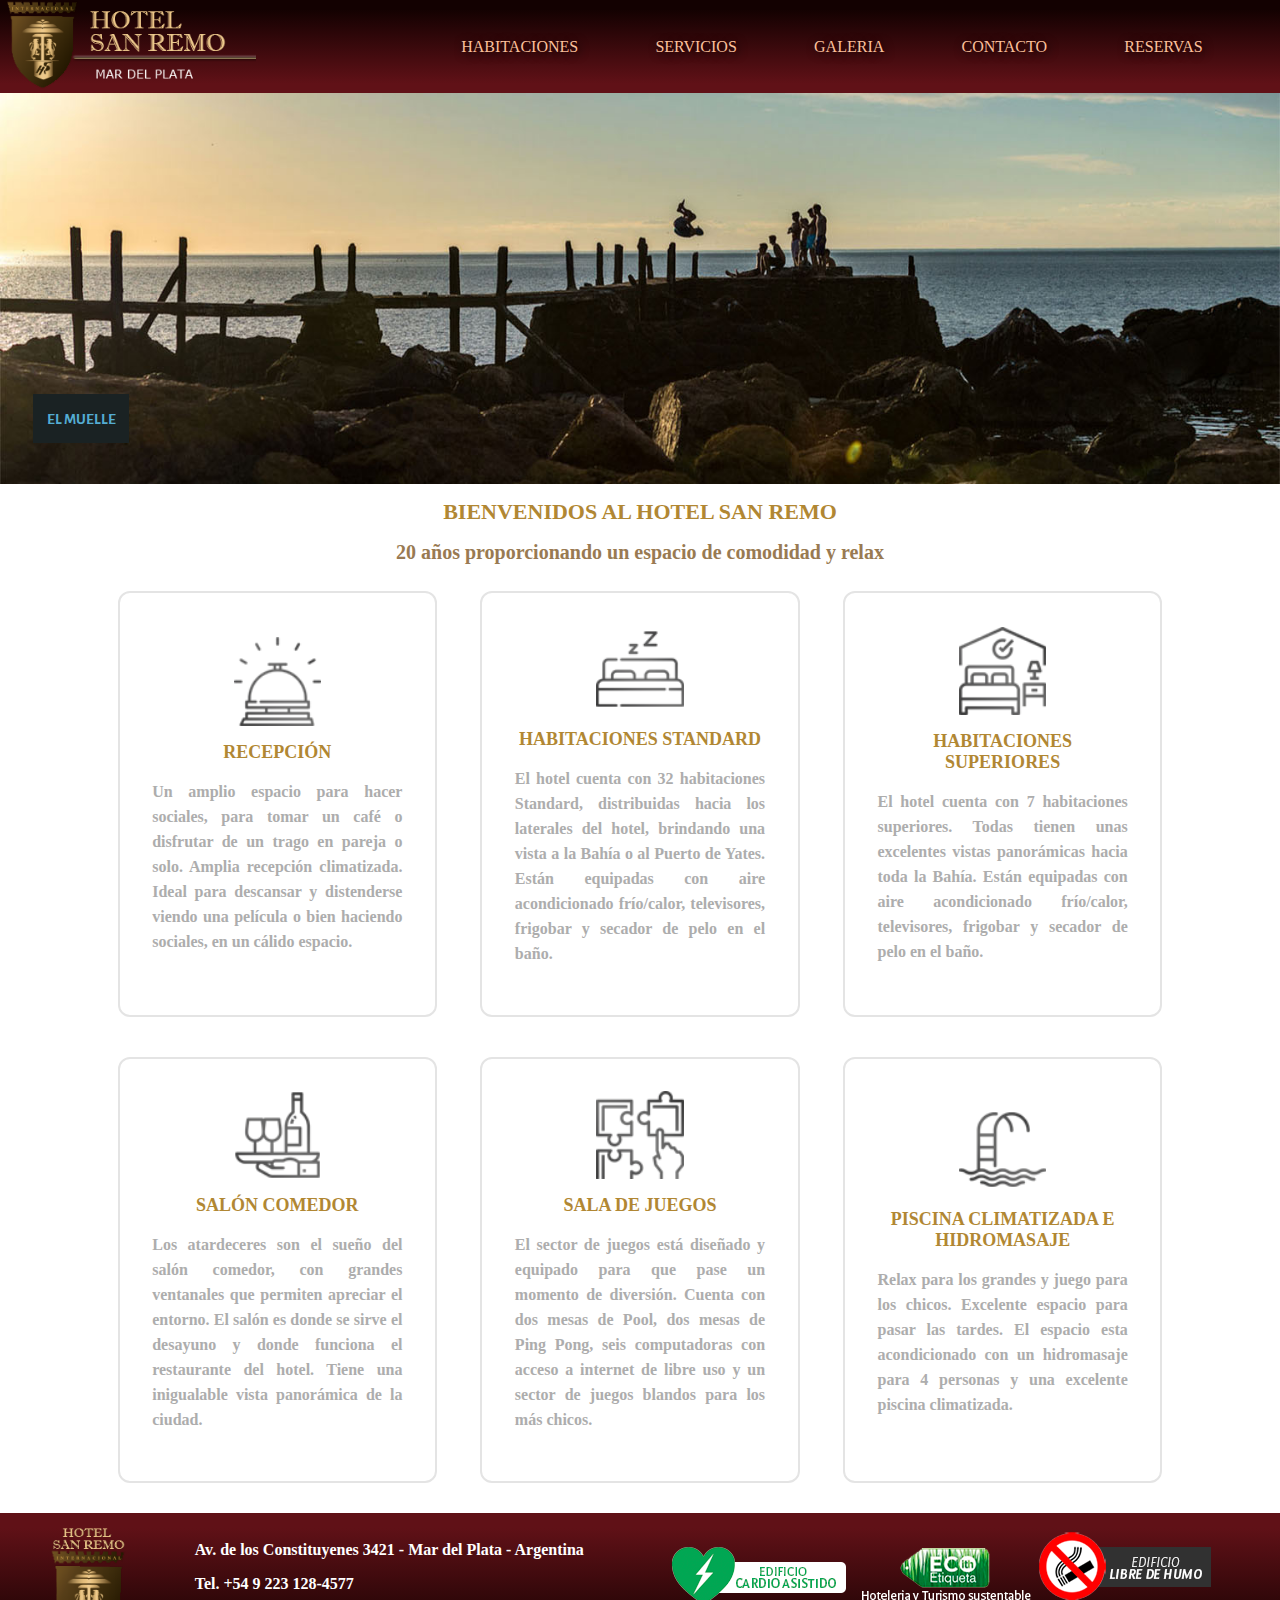
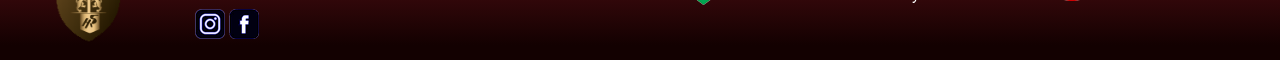
<file: index.html>
<!DOCTYPE html>
<html lang="es">
	<head>
		<title>HOTEL SAN REMO</title>
		<meta charset="utf-8">
		<link href="estilos.css" rel="stylesheet" type="text/css">
		<link rel="icon" href="img/logo_fav.png" type="image/x-icon">
		<meta name="viewport" content="width=device-width, initial-scale=1.0">
		<!-- Start WOWSlider.com HEAD section --> <!-- add to the <head> of your page -->
		<link rel="stylesheet" type="text/css" href="engine0/style.css" />
		<script type="text/javascript" src="engine0/jquery.js"></script>
		<!-- End WOWSlider.com HEAD section -->
	</head>
	
		
	<body>
	
		<div class="pa">
			<header>
				<div class="logo">
					<a href="#" title="Volver al inicio">
						<img src="img/logo.png" alt="recepcion">
					</a>
				 </div>
				 
				 <nav>
				 
					<a href="habitaciones.html" title="A Habitaciones">
						HABITACIONES
					</a>
					
					<a href="empresa.html" title="Servicios">
						SERVICIOS
					</a>
					
					<a href="galeria.html" title="A nuestra Galería">
						GALERIA
					</a>
					
					<a href="productos.html" title="Nuestros Contacto">
						CONTACTO
					</a>
					
					<a href="contacto.html" title="Reservas">
						RESERVAS
					</a>
					
				</nav>
				
			</header>
			
		<main>
			<div class="img">
				<!-- Start WOWSlider.com BODY section --> <!-- add to the <body> of your page -->
				<div id="wowslider-container0">
					<div class="ws_images"><ul>
						<li><img src="data0/images/1.jpg" alt="El muelle" title="El muelle" id="wows0_0"/></li>
						<li><img src="data0/images/2.jpg" alt="Mar del Plata" title="Mar del Plata" id="wows0_1"/></li>
						<li><a href="http://wowslider.net"><img src="data0/images/3.jpg" alt="bootstrap slider" title="La recepción" id="wows0_2"/></a></li>
						<li><img src="data0/images/4.jpg" alt="Vista a las islas locales" title="Vista a las islas locales" id="wows0_3"/></li>
					</ul></div>
					<div class="ws_script" style="position:absolute;left:-99%"><a href="http://wowslider.net">bootstrap carousel example</a> by WOWSlider.com v9.0</div>
					<div class="ws_shadow"></div>
					</div>	
					<script type="text/javascript" src="engine0/wowslider.js"></script>
					<script type="text/javascript" src="engine0/script.js"></script>
					<!-- End WOWSlider.com BODY section -->
			</div>
				
			<div class="texto">
				<h1> BIENVENIDOS AL HOTEL SAN REMO</h1>
					<h2> 20 años proporcionando un espacio de comodidad y relax </h2>
			</div>
			
			<div class="tarjetas">
			
				<div class="card">
					<div class="icono">
						<img src="img/iconos/recepcion.png" alt="recepcion">
					</div>
					
					<div class="txt">
						<h1>RECEPCIÓN</h1>
							<p>	Un amplio espacio para hacer sociales, para tomar un café o disfrutar de un trago en pareja o solo. Amplia recepción climatizada.
							Ideal para descansar y distenderse viendo una película o bien haciendo sociales, en un cálido espacio.
							</p>
					</div>		
				</div>
				
				
				<div class="card">
					<div class="icono">
					<img src="img/iconos/hab_std.png" alt="recepcion">
					</div>
					
					<div class="txt">
						<h1>HABITACIONES STANDARD</h1>
							<p>El hotel cuenta con 32 habitaciones Standard, distribuidas hacia los laterales del hotel, brindando una vista a la Bahía o al Puerto de Yates.
							Están equipadas con aire acondicionado frío/calor, televisores, frigobar y secador de pelo en el baño.
							</p>
					</div>		
				</div>
				
				
				<div class="card">
					<div class="icono">
					<img src="img/iconos/hab_sup.png" alt="recepcion">
					</div>
					
					<div class="txt">
						<h1>HABITACIONES SUPERIORES</h1>
							<p>El hotel cuenta con 7 habitaciones superiores. Todas tienen unas excelentes vistas panorámicas hacia toda la Bahía. 
							Están equipadas con aire acondicionado frío/calor, televisores, frigobar y secador de pelo en el baño.
							</p>
					</div>		
				</div>
				
				
				<div class="card">
					<div class="icono">
					<img src="img/iconos/salon.png" alt="recepcion">
					</div>
					
					<div class="txt">
						<h1>SALÓN COMEDOR</h1>
							<p>Los atardeceres son el sueño del salón comedor, con grandes ventanales que permiten apreciar el entorno.
							El salón es donde se sirve el desayuno y donde funciona el restaurante del hotel. 
							Tiene una inigualable vista panorámica de la ciudad.
							</p>
					</div>		
				</div>
				
				
				<div class="card">
					<div class="icono">
					<img src="img/iconos/juegos.png" alt="recepcion">
					</div>
					
					<div class="txt">
						<h1>SALA DE JUEGOS</h1>
							<p>El sector de juegos está diseñado y equipado para que pase un momento de diversión. Cuenta con dos mesas de Pool,
							dos mesas de Ping Pong, seis computadoras con acceso a internet de libre uso y un sector de juegos blandos para los más chicos.
							</p>
					</div>		
				</div>
				
				
				<div class="card">
					<div class="icono">
					<img src="img/iconos/piscina.png" alt="recepcion">
					</div>
					
					<div class="txt">
						<h1>PISCINA CLIMATIZADA E HIDROMASAJE</h1>
							<p>Relax para los grandes y juego para los chicos. Excelente espacio para pasar las tardes. 
							El espacio esta acondicionado con un hidromasaje para 4 personas y una excelente piscina climatizada.
							</p>
					</div>		
				</div>
				
				
				
			</div>
		</main>
			
			<footer>
				<div class="logo_f">
				<img src="img/logo_footer.png" alt="recepcion">
				</div>
				
				<div class="contacto">
					<p>Av. de los Constituyenes 3421 - Mar del Plata - Argentina</p>
					<p>Tel. +54 9 223 128-4577</p>
					<img src="img/iconos/instagram.png" alt="Instagram">
					<img src="img/iconos/facebook.png" alt="Facebook">
				</div>
				
				<div class="iconos_ex">
					<img src="img/iconos/cardio.png" alt="Edificio Cardioasistido">
					<img src="img/iconos/eco.png" alt="Eco">
					<img src="img/iconos/libre.png" alt="Smoke (del MK)">
				</div>
				
			</footer>
			
		</div>
	</body>
</html>
</file>
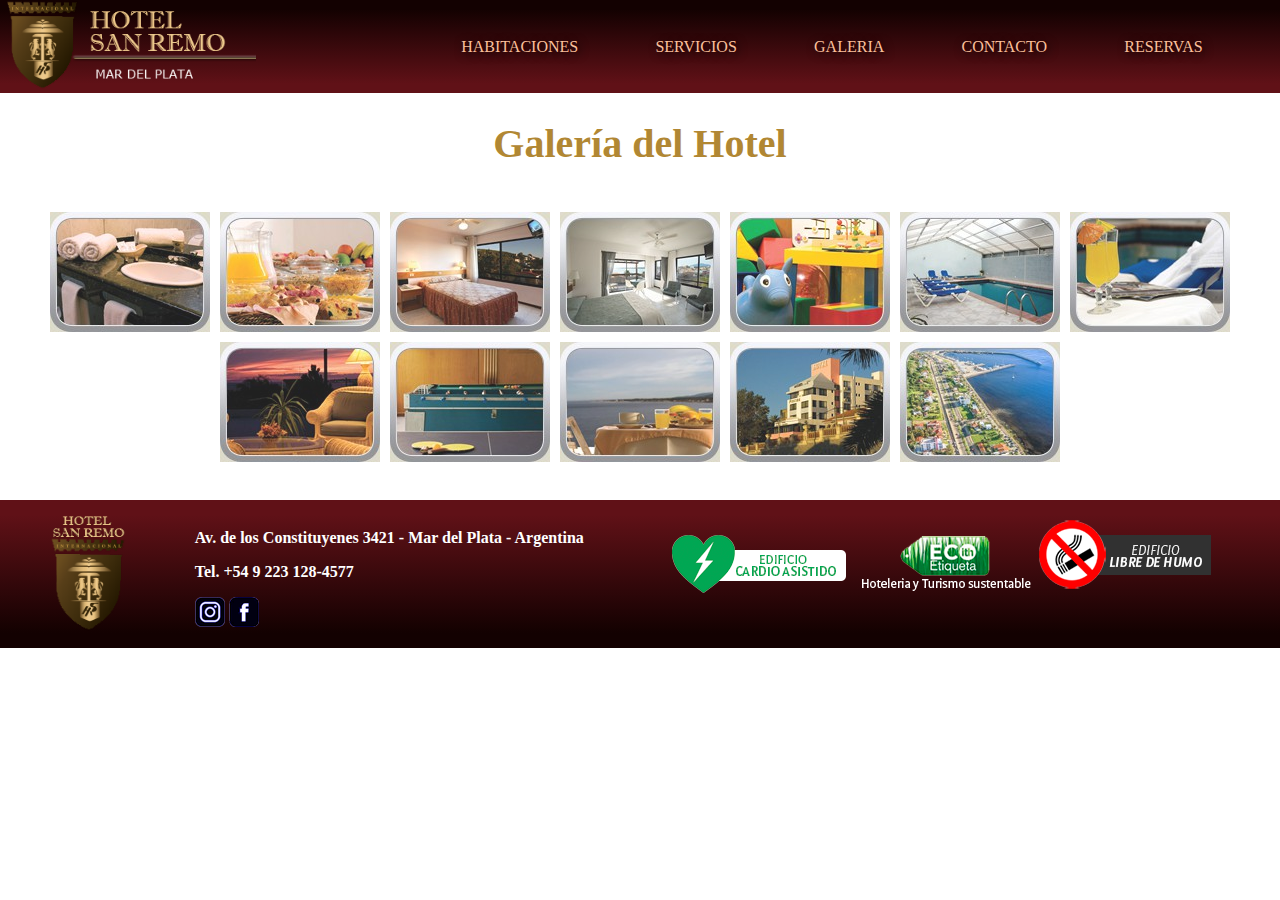
<file: galeria.html>
<!DOCTYPE html>
<html lang="es">
	<head>
		<title>HOTEL SAN REMO</title>
		<meta charset="utf-8">
		<link href="estilos.css" rel="stylesheet" type="text/css">
		<link rel="icon" href="img/logo_fav.png" type="image/x-icon">
		<meta name="viewport" content="width=device-width, initial-scale=1.0">
		
		<!-- Start VisualLightBox.com HEAD section -->
		<link rel="stylesheet" href="index2_files/vlb_files1/vlightbox1.css" type="text/css" />
		<link rel="stylesheet" href="index2_files/vlb_files1/visuallightbox.css" type="text/css" media="screen" />
		<script src="index2_files/vlb_engine/jquery.min.js" type="text/javascript"></script>
		<script src="index2_files/vlb_engine/visuallightbox.js" type="text/javascript"></script>
		<!-- End VisualLightBox.com HEAD section -->
		
		
		
	</head>
	
	<body>
		<div class="pa">
			<header>
				<div class="logo">
					<a href="index.html" title="Volver al inicio">
						<img src="img/logo.png" alt="recepcion">
					</a>
				 </div>
				 
				 <nav>
				 
					<a href="habitaciones.html" title="A Habitaciones">
						HABITACIONES
					</a>
					
					<a href="empresa.html" title="Servicios">
						SERVICIOS
					</a>
					
					<a href="galeria.html" title="A nuestra Galería">
						GALERIA
					</a>
					
					<a href="productos.html" title="Nuestros Contacto">
						CONTACTO
					</a>
					
					<a href="contacto.html" title="Reservas">
						RESERVAS
					</a>
					
				</nav>
				
			</header>
			
			
			<main>
				<div class="titulo">
					<h1>Galería del Hotel</h1>
				</div>
				
				
				<div class="galeria">
					<!-- Start VisualLightBox.com BODY section id=1 -->
						<div id="vlightbox1">
						<a class="vlightbox1" href="index2_files/vlb_images1/banio.jpg" title="banio"><img src="index2_files/vlb_thumbnails1/banio.jpg" alt="banio"/></a>
					<a class="vlightbox1" href="index2_files/vlb_images1/desayuno.jpg" title="desayuno"><img src="index2_files/vlb_thumbnails1/desayuno.jpg" alt="desayuno"/></a>
					<a class="vlightbox1" href="index2_files/vlb_images1/hab_estandar.jpg" title="hab_estandar"><img src="index2_files/vlb_thumbnails1/hab_estandar.jpg" alt="hab_estandar"/></a>
					<a class="vlightbox1" href="index2_files/vlb_images1/hab_superior.jpg" title="hab_superior"><img src="index2_files/vlb_thumbnails1/hab_superior.jpg" alt="hab_superior"/></a>
					<a class="vlightbox1" href="index2_files/vlb_images1/juegos.jpg" title="juegos"><img src="index2_files/vlb_thumbnails1/juegos.jpg" alt="juegos"/></a>
					<a class="vlightbox1" href="index2_files/vlb_images1/piscina.jpg" title="piscina"><img src="index2_files/vlb_thumbnails1/piscina.jpg" alt="piscina"/></a>
					<a class="vlightbox1" href="index2_files/vlb_images1/piscina2.jpg" title="piscina2"><img src="index2_files/vlb_thumbnails1/piscina2.jpg" alt="piscina2"/></a>
					<a class="vlightbox1" href="index2_files/vlb_images1/recepcion.jpg" title="recepcion"><img src="index2_files/vlb_thumbnails1/recepcion.jpg" alt="recepcion"/></a>
					<a class="vlightbox1" href="index2_files/vlb_images1/sala_juegos.jpg" title="sala_juegos"><img src="index2_files/vlb_thumbnails1/sala_juegos.jpg" alt="sala_juegos"/></a>
					<a class="vlightbox1" href="index2_files/vlb_images1/terraza.jpg" title="terraza"><img src="index2_files/vlb_thumbnails1/terraza.jpg" alt="terraza"/></a>
					<a class="vlightbox1" href="index2_files/vlb_images1/vista.jpg" title="vista"><img src="index2_files/vlb_thumbnails1/vista.jpg" alt="vista"/></a>
					<a class="vlightbox1" href="index2_files/vlb_images1/vista_aerea.jpg" title="vista_aerea"><img src="index2_files/vlb_thumbnails1/vista_aerea.jpg" alt="vista_aerea"/></a>
					<span class="vlb"><a href="http://visuallightbox.com">javascript gallery hover</a>by VisualLightBox.com v6.1</span>
						</div>
						<script src="index2_files/vlb_engine/vlbdata1.js" type="text/javascript"></script>
					<!-- End VisualLightBox.com BODY section -->
				</div>
				
			</main>
	
	
			<footer>
				<div class="logo_f">
				<img src="img/logo_footer.png" alt="recepcion">
				</div>
				
				<div class="contacto">
					<p>Av. de los Constituyenes 3421 - Mar del Plata - Argentina</p>
					<p>Tel. +54 9 223 128-4577</p>
					<img src="img/iconos/instagram.png" alt="Instagram">
					<img src="img/iconos/facebook.png" alt="Facebook">
				</div>
				
				<div class="iconos_ex">
					<img src="img/iconos/cardio.png" alt="Edificio Cardioasistido">
					<img src="img/iconos/eco.png" alt="Eco">
					<img src="img/iconos/libre.png" alt="Smoke (del MK)">
				</div>
				
			</footer>
			
		</div>
	</body>
</html>
</file>
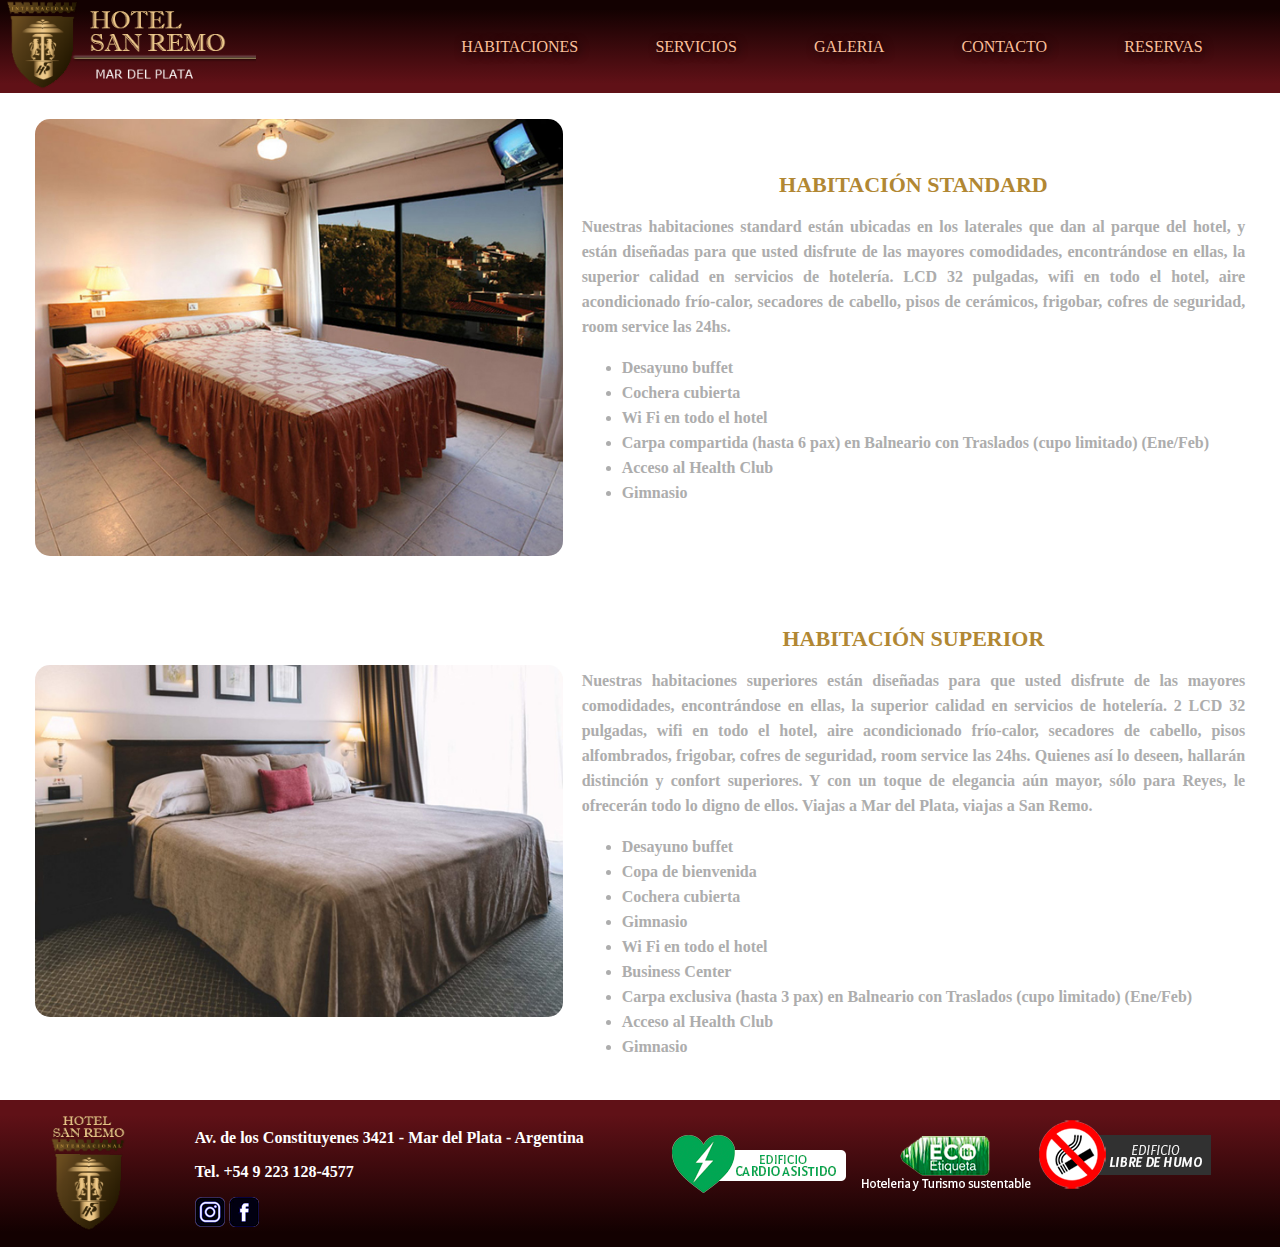
<file: habitaciones.html>
<!DOCTYPE html>
<html lang="es">
	<head>
		<title>HOTEL SAN REMO</title>
		<meta charset="utf-8">
		<link href="estilos.css" rel="stylesheet" type="text/css">
		<link rel="icon" href="img/logo_fav.png" type="image/x-icon">
		<meta name="viewport" content="width=device-width, initial-scale=1.0">
	</head>
	
	<body>
		<div class="pa">
			<header>
				<div class="logo">
					<a href="index.html" title="Volver al inicio">
						<img src="img/logo.png" alt="recepcion">
					</a>
				 </div>
				 
				 <nav>
				 
					<a href="habitaciones.html" title="A Habitaciones">
						HABITACIONES
					</a>
					
					<a href="empresa.html" title="Servicios">
						SERVICIOS
					</a>
					
					<a href="galeria.html" title="A nuestra Galería">
						GALERIA
					</a>
					
					<a href="productos.html" title="Nuestros Contacto">
						CONTACTO
					</a>
					
					<a href="contacto.html" title="Reservas">
						RESERVAS
					</a>
					
				</nav>
				
			</header>
			
			
			<main>
				<div class="hab">
					<div class="hab_img">
						<img src="img/habitaciones/standard.jpg" alt="Habitación standard">
					</div>
					
					<div class="hab_text">
						<h1>HABITACIÓN STANDARD</h1>
						
							<p>Nuestras habitaciones standard están ubicadas en los laterales que dan al parque del hotel, y están diseñadas para que usted disfrute de las mayores comodidades, encontrándose en ellas, la superior calidad en servicios de hotelería. 
							LCD 32 pulgadas, wifi en todo el hotel, aire acondicionado frío-calor, secadores de cabello, pisos de cerámicos, frigobar, cofres de seguridad, 
							room service las 24hs.
							</p>
							
							<ul>
								<li>Desayuno buffet</li>
								<li>Cochera cubierta</li>
								<li>Wi Fi en todo el hotel</li>
								<li>Carpa compartida (hasta 6 pax) en Balneario con Traslados (cupo limitado) (Ene/Feb)</li>
								<li>Acceso al Health Club</li>
								<li>Gimnasio</li>
							</ul>
					</div>
				</div>
				
				
				<div class="hab">
					<div class="hab_img">
						<img src="img/habitaciones/superior.jpg" alt="Habitación superior">
					</div>
					
					<div class="hab_text">
						<h1>HABITACIÓN SUPERIOR</h1>
						
							<p>Nuestras habitaciones superiores están diseñadas para que usted disfrute de las mayores comodidades, encontrándose en ellas, la superior calidad en servicios de hotelería. 2 LCD 32 pulgadas, wifi en todo el hotel, aire acondicionado frío-calor, secadores de cabello, pisos alfombrados, frigobar, cofres de seguridad, room service las 24hs.
							Quienes así lo deseen, hallarán distinción y confort superiores. Y con un toque de elegancia aún mayor, sólo para Reyes, le ofrecerán todo lo digno de ellos.
							Viajas a Mar del Plata, viajas a San Remo.
							</p>
							
							<ul>
								<li>Desayuno buffet</li>
								<li>Copa de bienvenida</li>
								<li>Cochera cubierta</li>
								<li>Gimnasio</li>
								<li>Wi Fi en todo el hotel</li>
								<li>Business Center</li>
								<li>Carpa exclusiva (hasta 3 pax) en Balneario con Traslados (cupo limitado) (Ene/Feb)</li>
								<li>Acceso al Health Club</li>
								<li>Gimnasio</li>
							</ul>
					</div>
				</div>			
			</main>
			
			<footer>
				<div class="logo_f">
				<img src="img/logo_footer.png" alt="recepcion">
				</div>
				
				<div class="contacto">
					<p>Av. de los Constituyenes 3421 - Mar del Plata - Argentina</p>
					<p>Tel. +54 9 223 128-4577</p>
					<img src="img/iconos/instagram.png" alt="Instagram">
					<img src="img/iconos/facebook.png" alt="Facebook">
				</div>
				
				<div class="iconos_ex">
					<img src="img/iconos/cardio.png" alt="Edificio Cardioasistido">
					<img src="img/iconos/eco.png" alt="Eco">
					<img src="img/iconos/libre.png" alt="Smoke (del MK)">
				</div>
				
			</footer>
			
	
	
	
	
	
	
	
	
	
	
		</div>
	</body>
</html>
</file>
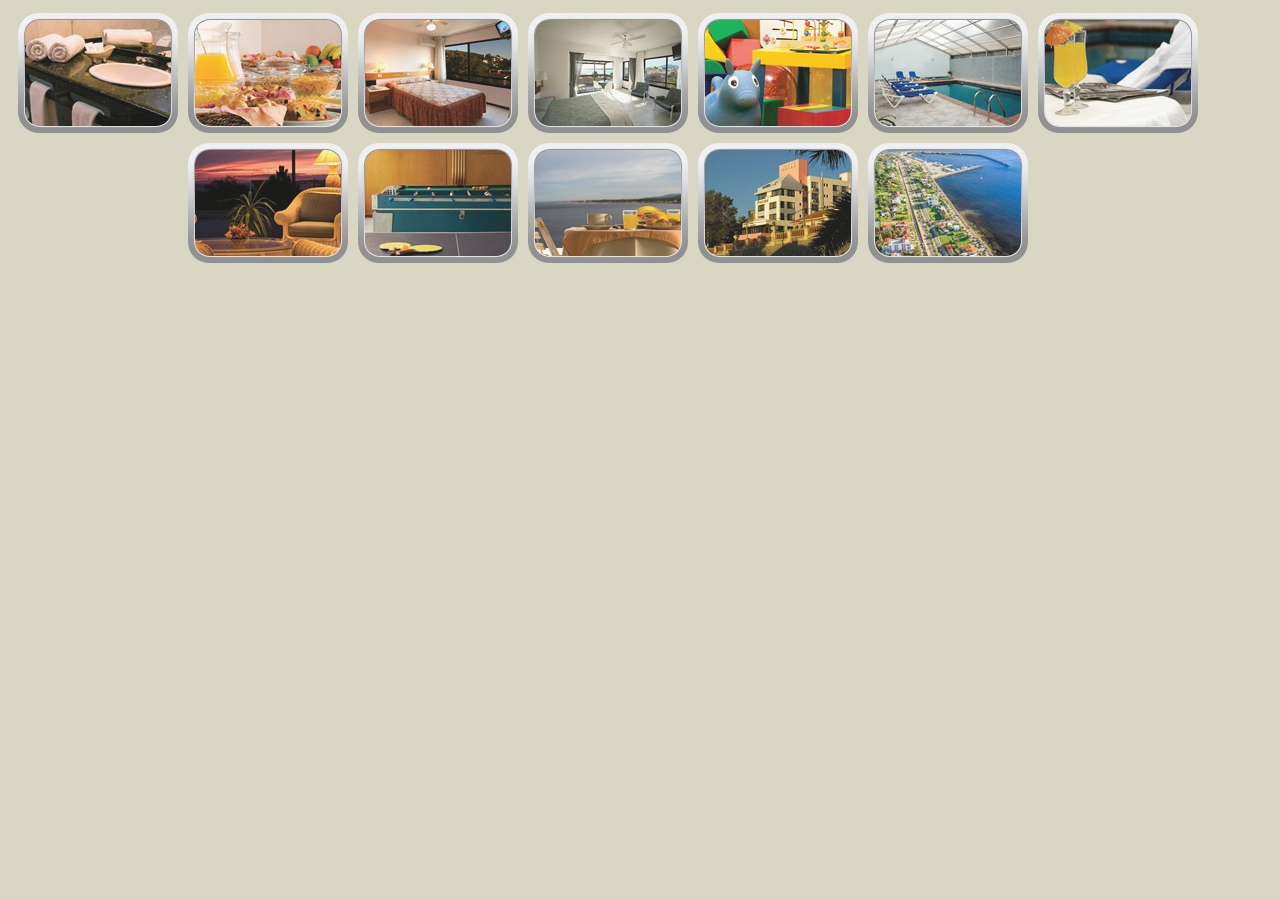
<file: index2.html>
<!DOCTYPE html PUBLIC "-//W3C//DTD XHTML 1.0 Transitional//EN" "http://www.w3.org/TR/xhtml1/DTD/xhtml1-transitional.dtd">
<html xmlns="http://www.w3.org/1999/xhtml" lang="en" xml:lang="en">
	<head>
		<title>galeria generated by VisualLightBox.com</title>
		<meta http-equiv="content-type" content="text/html;charset=utf-8" />
		<meta name="keywords" content="galeria, VisualLightBox, LightBox, Photo Gallery, lightbox picture viewer, image viewer for websites" />
		<meta name="description" content="galeria created with VisualLightBox, a free wizard program that helps you easily generate beautiful Lightbox-style web photo galleries" />
				<!-- Start VisualLightBox.com HEAD section -->
		<link rel="stylesheet" href="index2_files/vlb_files1/vlightbox1.css" type="text/css" />
		<link rel="stylesheet" href="index2_files/vlb_files1/visuallightbox.css" type="text/css" media="screen" />
<script src="index2_files/vlb_engine/jquery.min.js" type="text/javascript"></script>
		<script src="index2_files/vlb_engine/visuallightbox.js" type="text/javascript"></script>
		<!-- End VisualLightBox.com HEAD section -->

	</head>
	<body bgcolor="#d9d6c3">
		<!-- Start VisualLightBox.com BODY section id=1 -->
	<div id="vlightbox1">
	<a class="vlightbox1" href="index2_files/vlb_images1/banio.jpg" title="banio"><img src="index2_files/vlb_thumbnails1/banio.jpg" alt="banio"/></a>
<a class="vlightbox1" href="index2_files/vlb_images1/desayuno.jpg" title="desayuno"><img src="index2_files/vlb_thumbnails1/desayuno.jpg" alt="desayuno"/></a>
<a class="vlightbox1" href="index2_files/vlb_images1/hab_estandar.jpg" title="hab_estandar"><img src="index2_files/vlb_thumbnails1/hab_estandar.jpg" alt="hab_estandar"/></a>
<a class="vlightbox1" href="index2_files/vlb_images1/hab_superior.jpg" title="hab_superior"><img src="index2_files/vlb_thumbnails1/hab_superior.jpg" alt="hab_superior"/></a>
<a class="vlightbox1" href="index2_files/vlb_images1/juegos.jpg" title="juegos"><img src="index2_files/vlb_thumbnails1/juegos.jpg" alt="juegos"/></a>
<a class="vlightbox1" href="index2_files/vlb_images1/piscina.jpg" title="piscina"><img src="index2_files/vlb_thumbnails1/piscina.jpg" alt="piscina"/></a>
<a class="vlightbox1" href="index2_files/vlb_images1/piscina2.jpg" title="piscina2"><img src="index2_files/vlb_thumbnails1/piscina2.jpg" alt="piscina2"/></a>
<a class="vlightbox1" href="index2_files/vlb_images1/recepcion.jpg" title="recepcion"><img src="index2_files/vlb_thumbnails1/recepcion.jpg" alt="recepcion"/></a>
<a class="vlightbox1" href="index2_files/vlb_images1/sala_juegos.jpg" title="sala_juegos"><img src="index2_files/vlb_thumbnails1/sala_juegos.jpg" alt="sala_juegos"/></a>
<a class="vlightbox1" href="index2_files/vlb_images1/terraza.jpg" title="terraza"><img src="index2_files/vlb_thumbnails1/terraza.jpg" alt="terraza"/></a>
<a class="vlightbox1" href="index2_files/vlb_images1/vista.jpg" title="vista"><img src="index2_files/vlb_thumbnails1/vista.jpg" alt="vista"/></a>
<a class="vlightbox1" href="index2_files/vlb_images1/vista_aerea.jpg" title="vista_aerea"><img src="index2_files/vlb_thumbnails1/vista_aerea.jpg" alt="vista_aerea"/></a>
<span class="vlb"><a href="http://visuallightbox.com">javascript gallery hover</a>by VisualLightBox.com v6.1</span>
	</div>
	<script src="index2_files/vlb_engine/vlbdata1.js" type="text/javascript"></script>
	<!-- End VisualLightBox.com BODY section -->

	</body>
</html>
</file>
<file: estilos.css>
body{
	margin:0;
}

.pa{
	width:100%;
	height:auto;
}

header{
	width:100%;
	height:auto;
	display:flex;
	flex-wrap:wrap;
	justify-content:space-between;
	align-items:center;
	background: rgb(19,1,1);
	background: linear-gradient(180deg, rgba(19,1,1,1) 10%, rgba(96,17,23,1) 90%);
	}
.logo{
	width:20%;
	height:auto;
}

.logo img{
	width:100%;
	height:auto;
}

nav {
	width:70%;
	height:auto;
	display:flex;
	justify-content:space-evenly;

}

nav a:link, a:visited{
	color:#fcc09b;
	text-decoration:none;
	text-shadow: 2px 2px 10px black;
	transition: all 0.3s;
	font-size:16px;
}

nav a:hover {
	font-size:18px;
}

.img{
	width:100%;
	height:auto;
}

.img img{
	width:100%;
	height:auto;
}

.texto{
	text-align:center;
	font-weight:bold;
}

.texto h1{
	font-size:22px;
	color:#b18733;
}

.texto h2{
	font-size:20px;
	color:#997a52;
}

.tarjetas{
	width:85%;
	height:auto;
	margin:auto;
	display:flex;
	flex-wrap: wrap;
	align-content: center;
	justify-content: space-around;
	
}


.card{
	width:23%;
	height:auto;
	padding:3%;
	border-style:solid;
	border-width:2px;
	border-color:#e4e4e4;
	display:flex;
	flex-wrap: wrap;
	align-content: center;
	justify-content: center;
	align-items: center;
	margin-top:10px;
	margin-bottom:30px;
	border-radius:12px;
}

.icono{
	width:35%;
	height:auto;
}

.icono img{
	width:100%;
	height:auto;
}

.txt h1{
	color:#b18733;
	text-align:center;
	font-size:18px;
}

.txt p{
	font-size:16px;
	text-align:justify;
	line-height:25px;
	color:#adadad;
	font-weight:bold;
}

footer {
	background-color:green;
	width:98%;
	height:auto;
	display:flex;
	background: rgb(19,1,1);
	background: linear-gradient(0deg, rgba(19,1,1,1) 10%, rgba(96,17,23,1) 90%);
	justify-content:space-around;
	padding:1%;
}

.logo_f {
	width:7%;
	height:auto;
}

.logo_f img{
	width:100%;
	height.auto;
}

.contacto {
	width:33%;
	height:auto;
	color:white;
	font-weight:bold;
	font-size:16px;
	
}

.iconos_ex{
	width:45%;
	height:auto;
	
}

main{
	height:auto;
	width:100%;
}


/*Habitaciones*/

.hab{
	width:96%;
	height:auto;
	padding:2%;
	display:flex;
	align-items:center;
	justify-content:space-around;
}

.hab_img{
	width:43%;
	height:auto;
	border-radius:15px;
}

.hab_img img{
	width:100%;
	height:auto;
	border-radius:15px;
}

.hab_text{
	width:54%;
	height:auto;
}

.hab_text h1{
	color:#b18733;
	text-align:center;
	font-size:22px;
	
}

.hab_text p, ul{
	font-size:16px;
	text-align:justify;
	line-height:25px;
	color:#adadad;
	font-weight:bold;
}

/*Galeria*/

.titulo{
	width:70%;
	height:auto;
	margin:auto;
	text-align:center;
	color:#b18733;
	font-size:20px;
}
.galeria
{
	display:flex;
	justify-content:center;
	padding:1%;
	margin-bottom:21px;
}
.vlightbox1
{
	display:block;
	width:auto;
	height:auto;
}

/*Responsive*/

@media screen and (max-width:800px){
	
	header, nav, footer, main, tarjetas, .hab{
		flex-direction:column;
		align-items:center;
		justify-content:center;
	}
	
	.logo{
		width:45%;
	}
	
	.logo_f{
		width:20%;
	}
	
	nav a:link{
		padding:1%;
	}
	
	.iconos_ex{
		width:85%;
	}
	
	.card{
		width:40%;
	}
	
	.hab_img{
		width:90%;
	}
	
	.hab_text{
		width:90%;
	}
	
	
	
}

@media screen and (max-width:450px){

	.logo{
		width:60%;
	}
	
	.card{
		width:90%;
	}
	
	.logo_f{
		width:30%;
	}
	
	.contacto{
		width:80%;
		margin-bottom:28px;
		text-align:center;
		font-size:18px;
	}
	
	.iconos_ex{
		text-align:center;
	}
	
	.hab_img{
		width:90%;
	}
	
	.hab_text{
		width:90%;
	}
	
	
}
</file>
<file: engine0/style.css>
/*
 *	generated by WOW Slider 9.0
 *	template Convex
 */
@import url(https://fonts.googleapis.com/css?family=Gurajada&subset=latin,telugu);
@font-face {
  font-family: 'ws-ctrl-convex';
  src: url('ws-ctrl-convex.eot');
  src: url('ws-ctrl-convex.eot#iefix') format('embedded-opentype'),
       url('ws-ctrl-convex.svg#ws-ctrl-convex') format('svg');
  font-weight: normal;
  font-style: normal;
}
@font-face {
  font-family: 'ws-ctrl-convex';
  src: url('[data-uri]') format('woff'),
       url('[data-uri]') format('truetype');
}
#wowslider-container0 { 
	display: table;
	zoom: 1; 
	position: relative;
	width: 100%;
	max-width: 1500px;
	max-height:458px;
	margin:0px auto 0px;
	z-index:90;
	text-align:left; /* reset align=center */
	font-size: 10px;
	text-shadow: none; /* fix some user styles */

	/* reset box-sizing (to boostrap friendly) */
	-webkit-box-sizing: content-box;
	-moz-box-sizing: content-box;
	box-sizing: content-box; 
}
* html #wowslider-container0{ width:1500px }
#wowslider-container0 .ws_images ul{
	position:relative;
	width: 10000%; 
	height:100%;
	left:0;
	list-style:none;
	margin:0;
	padding:0;
	border-spacing:0;
	overflow: visible;
	/*table-layout:fixed;*/
}
#wowslider-container0 .ws_images ul li{
	position: relative;
	width:1%;
	height:100%;
	line-height:0; /*opera*/
	overflow: hidden;
	float:left;
	/*font-size:0;*/
	padding:0 0 0 0 !important;
	margin:0 0 0 0 !important;
}

#wowslider-container0 .ws_images{
	position: relative;
	left:0;
	top:0;
	height:100%;
	max-height:458px;
	max-width: 1500px;
	vertical-align: top;
	border:none;
	overflow: hidden;
}
#wowslider-container0 .ws_images ul a{
	width:100%;
	height:100%;
	max-height:458px;
	display:block;
	color:transparent;
}
#wowslider-container0 img{
	max-width: none !important;
}
#wowslider-container0 .ws_images .ws_list img,
#wowslider-container0 .ws_images > div > img{
	width:100%;
	border:none 0;
	max-width: none;
	padding:0;
	margin:0;
}
#wowslider-container0 .ws_images > div > img {
	max-height:458px;
}

#wowslider-container0 .ws_images iframe {
	position: absolute;
	z-index: -1;
}

#wowslider-container0 .ws-title > div {
	display: inline-block !important;
}

#wowslider-container0 a{ 
	text-decoration: none; 
	outline: none; 
	border: none; 
}

#wowslider-container0  .ws_bullets { 
	float: left;
	position:absolute;
	z-index:70;
}
#wowslider-container0  .ws_bullets div{
	position:relative;
	float:left;
	font-size: 0px;
}
/* compatibility with Joomla styles */
#wowslider-container0  .ws_bullets a {
	line-height: 0;
}

#wowslider-container0  .ws_script{
	display:none;
}
#wowslider-container0 sound, 
#wowslider-container0 object{
	position:absolute;
}

/* prevent some of users reset styles */
#wowslider-container0 .ws_effect {
	position: static;
	width: 100%;
	height: 100%;
}

#wowslider-container0 .ws_photoItem {
	border: 2em solid #fff;
	margin-left: -2em;
	margin-top: -2em;
}
#wowslider-container0 .ws_cube_side {
	background: #A6A5A9;
}


#wowslider-container0.ws_gestures {
	cursor: -webkit-grab;
	cursor: -moz-grab;
	cursor: url("[data-uri]"), move;
}
#wowslider-container0.ws_gestures.ws_grabbing {
	cursor: -webkit-grabbing;
	cursor: -moz-grabbing;
	cursor: url("[data-uri]"), move;
}

/* hide controls when video start play */
#wowslider-container0.ws_video_playing .ws_bullets,
#wowslider-container0.ws_video_playing .ws_fullscreen,
#wowslider-container0.ws_video_playing .ws_next,
#wowslider-container0.ws_video_playing .ws_prev {
	display: none;
}


/* youtube/vimeo buttons */
#wowslider-container0 .ws_video_btn {
	position: absolute;
	display: none;
	cursor: pointer;
	top: 0;
	left: 0;
	width: 100%;
	height: 100%;
	z-index: 55;
}
#wowslider-container0 .ws_video_btn.ws_youtube,
#wowslider-container0 .ws_video_btn.ws_vimeo {
	display: block;
}
#wowslider-container0 .ws_video_btn div {
	position: absolute;
	background-image: url(./playvideo.png);
	background-size: 200%;
	top: 50%;
	left: 50%;
	width: 7em;
	height: 5em;
	margin-left: -3.5em;
	margin-top: -2.5em;
}
#wowslider-container0 .ws_video_btn.ws_youtube div {
	background-position: 0 0;
}
#wowslider-container0 .ws_video_btn.ws_youtube:hover div {
	background-position: 100% 0;
}
#wowslider-container0 .ws_video_btn.ws_vimeo div {
	background-position: 0 100%;
}
#wowslider-container0 .ws_video_btn.ws_vimeo:hover div {
	background-position: 100% 100%;
}

#wowslider-container0 .ws_playpause.ws_hide {
	display: none !important;
}
/* bullets */
#wowslider-container0  .ws_bullets { 
	padding: 0px; 
}
#wowslider-container0 .ws_bullets a { 
	position:relative;
	display: inline-block;
	width: 0;
	margin: 3px 5px;
	padding: 8px;	

	-webkit-perspective: 80px;
	perspective: 80px;
} 
#wowslider-container0 .ws_bullets a > span {
	position:absolute;
	display: block;
	top:0;
	right: 0;
	height:100%;
	width:100%;
	-webkit-transform-style: preserve-3d;
	transform-style: preserve-3d;

	-webkit-transition: -webkit-transform 0.5s ease;
  	transition: -webkit-transform 0.5s ease, transform 0.5s ease;
}

#wowslider-container0 .ws_bullets a > span:before,
#wowslider-container0 .ws_bullets a > span:after {
	content: '';
	display: block;
	height:100%;
	background: #54acd2;

  	-webkit-transform: rotateX(-90deg) translateZ(-8px) translateY(8px);
  	transform: rotateX(-90deg) translateZ(-8px) translateY(8px);
}
#wowslider-container0 .ws_bullets a > span:after {
	position: absolute;
	top: 0;
	left: 0;
	width: 100%;
	height: 100%;
  	background: #1A2223;
  	-webkit-transform: rotateX(0deg);
  	transform: rotateX(0deg);
}

#wowslider-container0 .ws_bullets a.ws_overbull > span,
#wowslider-container0 .ws_bullets a.ws_selbull > span {
    -webkit-transform: rotateX(-90deg) translateZ(8px) translateY(8px);
    transform: rotateX(-90deg) translateZ(8px) translateY(8px);
}




/* play/pause, arrows */
#wowslider-container0 a.ws_next,
#wowslider-container0 a.ws_prev,
#wowslider-container0 .ws_playpause {
	position:absolute;
	font: 2em "ws-ctrl-convex";
	width: 2.5em;
	height: 2.5em;
	top:50%;
	
	margin-top: -1.25em;
	color: #ffffff;
	z-index: 100;

	-webkit-perspective: 20em;
	perspective: 20em;
}
#wowslider-container0 a.ws_next {
	right: 0;
}
#wowslider-container0 a.ws_prev {
	left: 0;
}
#wowslider-container0 .ws_playpause {
	left:50%;
	margin-left:-1.25em;
}

#wowslider-container0 a.ws_next > span,
#wowslider-container0 a.ws_prev > span,
#wowslider-container0 .ws_playpause > span,
#wowslider-container0 .ws_bullets a > span {
	display: block;
	-webkit-transform-style: preserve-3d;
	transform-style: preserve-3d;

	-webkit-transition: -webkit-transform 0.5s ease;
  	transition: -webkit-transform 0.5s ease, transform 0.5s ease;
}


#wowslider-container0 a.ws_next > span:before,
#wowslider-container0 a.ws_prev > span:before,
#wowslider-container0 .ws_playpause > span:before,
#wowslider-container0 a.ws_next > span:after,
#wowslider-container0 a.ws_prev > span:after,
#wowslider-container0 .ws_playpause > span:after {
	display: block;
	text-align: center;
	line-height: 2.5em;
	height:100%;
	background: #54acd2;
	color: #1A2223;

  	-webkit-transform: rotateX(-90deg) translateZ(-1.25em) translateY(1.25em);
  	transform: rotateX(-90deg) translateZ(-1.25em) translateY(1.25em);
}
#wowslider-container0 .ws_play > span:before,
#wowslider-container0 .ws_play > span:after{
	content:"\e800";
}
#wowslider-container0 .ws_pause > span:before,
#wowslider-container0 .ws_pause > span:after{
	content:"\e801";
}
#wowslider-container0 a.ws_next > span:before,
#wowslider-container0 a.ws_next > span:after {
	content:'\e803';
}
#wowslider-container0 a.ws_prev > span:before,
#wowslider-container0 a.ws_prev > span:after {
	content:'\e802';
}

#wowslider-container0 a.ws_next > span:after,
#wowslider-container0 a.ws_prev > span:after,
#wowslider-container0 .ws_playpause > span:after {
	position: absolute;
	top: 0;
	left: 0;
	width: 100%;
	height: 100%;
  	-webkit-transform: rotateX(0deg);
  	transform: rotateX(0deg);
  	background: #1A2223;
	color: #54acd2;
}

#wowslider-container0 a.ws_next:hover > span,
#wowslider-container0 a.ws_prev:hover > span,
#wowslider-container0 .ws_playpause:hover > span {
    -webkit-transform: rotateX(-90deg) translateZ(1.25em) translateY(1.25em);
    transform: rotateX(-90deg) translateZ(1.25em) translateY(1.25em);
}/* bottom center */
#wowslider-container0  .ws_bullets {
	bottom:1.5em;
	left:50%;
}
#wowslider-container0  .ws_bullets div{
	left:-50%;
}#wowslider-container0 .ws-title{
	font: 1.3em 'Gurajada', serif;
	position: absolute;
	left: 2em;
	margin-right:10em;
	z-index: 50;

	color:#fff;
	padding: 1em;
	bottom: 30px;
	top: auto;
	opacity: 1;
}
#wowslider-container0 .ws-title div,#wowslider-container0 .ws-title span{
	display:inline-block;
	padding: 0.1em 0.6em;
	background-color: #1A2223;
	color: #54acd2;
}
#wowslider-container0 .ws-title div{
	display:block;
	margin-top:0.5em;
	font-size: 1.3em;
}
#wowslider-container0 .ws-title span{
	text-transform: uppercase;	
	font-size: 2em;
}#wowslider-container0 .ws_images > ul{
	animation: wsBasic 16s infinite;
	-moz-animation: wsBasic 16s infinite;
	-webkit-animation: wsBasic 16s infinite;
}
@keyframes wsBasic{0%{left:-0%} 12.5%{left:-0%} 25%{left:-100%} 37.5%{left:-100%} 50%{left:-200%} 62.5%{left:-200%} 75%{left:-300%} 87.5%{left:-300%} }
@-moz-keyframes wsBasic{0%{left:-0%} 12.5%{left:-0%} 25%{left:-100%} 37.5%{left:-100%} 50%{left:-200%} 62.5%{left:-200%} 75%{left:-300%} 87.5%{left:-300%} }
@-webkit-keyframes wsBasic{0%{left:-0%} 12.5%{left:-0%} 25%{left:-100%} 37.5%{left:-100%} 50%{left:-200%} 62.5%{left:-200%} 75%{left:-300%} 87.5%{left:-300%} }

#wowslider-container0 .ws_bulframe div div{
	height: auto;
}

@media all and (max-width:760px) {
	#wowslider-container0 .ws_fullscreen {
		display: block;
	}
}
@media all and (max-width:400px){
	#wowslider-container0 .ws_controls,
	#wowslider-container0 .ws_bullets,
	#wowslider-container0 .ws_thumbs{
		display: none
	}
}
</file>
<file: index2_files/vlb_files1/vlightbox1.css>
#vlightbox1 {
	width:95%;
	height:auto;
	display:flex;
	flex-wrap:wrap;
	justify-content:center;
	
	}
#vlightbox1 .vlightbox1 {
	display:-moz-inline-stack;
	display:inline-block;
	zoom:1;
	*display:inline;
	position:relative;
	vertical-align:top;
	margin:5px;
	width:160px;
	font-family:Trebuchet,Tahoma,Arial,sans-serif;
	font-size:11px;
	font-weight:normal;
	text-decoration:none;
	text-align:center;
	opacity:0.87;
	outline:none;
}
#vlightbox1 .vlightbox1 a{
	margin:0;
}
#vlightbox1 .vlightbox1:hover, #vlightbox1 .vlightbox1 a:hover{
	opacity:1;
}
#vlightbox1 .vlightbox1 img{
	display:block;
	border:none;
	margin:0;
}
#vlightbox1 .vlightbox1 div {display:none}
</file>
<file: index2_files/vlb_files1/visuallightbox.css>
#vlb1overlay{
	position:absolute;
	top:0;
	left:0;
	z-index:190;
	width:100%;
	height:auto;
	background-color:#ffffff;
}

#vlb1lightbox{
	position:absolute;
	top:20px;
	left:0;
	width:100%;
	z-index:200;
	text-align:center;
	color:#707070;
	line-height:0;
}
#vlb1lightbox td{
	vertical-align:top;
}
#vlb1lightbox a, #vlb1lightbox a:hover{
	border-bottom:none;
	color:#707070;
	text-decoration:underline;
}

#vlb1lightbox a img{ border:none; }

#vlb1outerImageContainer{
	width:auto;
	height:auto; /* without this line error in IE8 detected */
	margin:0 auto;
	position:relative;
}

#vlb1lightboxImage{
	width:100%;
	height:100%;
}

#vlb1imageContainerMain{
	margin:0 auto;
	overflow:visible;
	position:relative;
	font-size:0;/* ie fix - big info bar*/
}

#vlb1imageContainer{
	width:50px;
	height:50px;
	margin:0 auto;
	overflow:hidden;
	position:relative;
	font-size:0;/* ie fix - big info bar*/
}

#vlb1loading{
	position:absolute;
	top:40%;
	left:0;
	height:25%;
	width:100%;
	text-align:center;
	font-size:10px;
	z-index:1;
}
#vlb1loadingLink{
	display:block;
	margin:0 auto;
	padding:0;
	width:60%;
	height:32px;
	background:url(loading.gif) center center no-repeat;
	text-indent:-9999px;
}
#vlb1hoverNav{
	position:absolute;
	top:0;
	left:0;
	height:100%;
	width:100%;
	z-index:10;
}
#vlb1imageContainer>#hoverNav{ left:0;}
#vlb1prevLinkImg, #vlb1nextLinkImg{
	top:0;
	width:48px;
	height:100%;
	position:absolute;
	z-index:20;
	outline-style:none;
	display:block;
	text-indent:-9999px;
	background:none;
	}
* html #vlb1prevLinkImg,* html #vlb1nextLinkImg{
	background-image:url([data-uri]); /* Trick IE into showing hover */
}
#vlb1prevLinkImg { left: 0; }
#vlb1nextLinkImg { right: 0; }
#vlb1prevLinkImg:hover, #vlb1prevLinkImg.hover, #vlb1prevLinkImg:visited:hover { 
	background:url(prev.png) 5% center no-repeat; 
	_background-image:url(prev.gif)
}
#vlb1nextLinkImg:hover, #vlb1nextLinkImg.hover, #vlb1nextLinkImg:visited:hover { 
	background:url(next.png) 97% center no-repeat; 
	_background-image:url(next.gif)
}


#vlb1imageDataContainer{
    font: 12px/1.231 Trebuchet MS, "Lucida Grande", Arial;
	width:100%;
}

#vlb1imageData{
	overflow:hidden;
	width:100%;
}
#vlb1imageDetails{ width:70%; float:left; text-align:left; 	padding:10px 10px 0 0;}
#vlb1caption{ display:block;}
#vlb1numberDisplay{ display:block; float:left; padding:2px 10px 0 0; color:#339EFF;}
#vlb1detailsNav{display:block; float:left;   padding:0; }
#vlb1prevLinkDetails, #vlb1nextLinkDetails, #vlb1slideShowControl{ background-repeat:no-repeat; outline-style:none; display:block; float:left;}
#vlb1prevLinkDetails{
	margin:2px; width:18px;height:18px; background-position:left 100%;
	background-image:url(navigation.gif);
}
#vlb1prevLinkDetails:hover{
	background-position:0 0;
}

#vlb1nextLinkDetails{
	margin:2px; width:18px;height:18px; background-position:right 100%;
	background-image:url(navigation.gif);
}
#vlb1nextLinkDetails:hover{
	background-position:100% 0;
}
#vlb1slideShowControl{
	display:block;
	width:18px; 
	height:18px; 
	float:left;
	margin:2px; 
	background-image:url(navigation.gif);
	background-position:-18px 100%;
	background-repeat:no-repeat;
}
#vlb1slideShowControl:hover{
	background-position:-18px 0;
}
#vlb1slideShowControl.started{
	background-position:-36px 100%;
}
#vlb1slideShowControl.started:hover{
	background-position:-36px 0;
}

#vlb1close{
	padding:16px 0 0;
	float:right;
}
#vlb1closeLink{
	display:block; 
	outline-style:none; 
	margin:0; 
	padding:0; 
	text-decoration:none; 
	width:32px;
	height:32px;
	background:url(close.gif) no-repeat 0 100%;
}
#vlb1closeLink:hover{
	background-position:0 0;
}

.clearfix:after{ content:"."; display:block; height:0; clear:both; visibility:hidden;}
* html>body .clearfix{display:inline-block; width:100%;}

* html .clearfix{
	/* Hides from IE-mac \*/
	height:1%;
	/* End hide from IE-mac */
}	


#vlb1outerImageFrame{
	height:100%;
	width:100%;
	position:absolute;
}


#vlb1outerImageContainer{
	overflow:visible;
}
#vlb1outerImageContainer td{
	text-align:center;
	padding:0;
}

#vlb1lightboxFrameBody{
	background:white;
}

#vlb1outerImageContainer td, #vlb1outerImageContainer tr{
	font-size:0;
	border:0 none;
}
/* frame style */
#vlb1outerImageContainer td.tl, #vlb1outerImageContainer td.br{
	height:50px;
	width:50px;
}
.vlb{display:none;}
#vlb1outerImageContainer td.tl{
	background:url(back_corvers.png) 0 0;
	_background-image:none;
	_filter:progid:DXImageTransform.Microsoft.AlphaImageLoader(src='index2_files/vlb_files1/back_lt.png', sizingMethod='scale');
}
#vlb1outerImageContainer td.tc{
	background:url(back_tb.png) 50% 0;
	_background:none;
	_filter:progid:DXImageTransform.Microsoft.AlphaImageLoader(src='index2_files/vlb_files1/back_ct.png', sizingMethod='scale');
}
#vlb1outerImageContainer td.tr{
	background:url(back_corvers.png) 100% 0;
	_background-image:none;
	_filter:progid:DXImageTransform.Microsoft.AlphaImageLoader(src='index2_files/vlb_files1/back_rt.png', sizingMethod='scale');
}
#vlb1outerImageContainer td.ml{
	background:url(back_lr.png) 0 50%;
	_background-image:none;
	_filter:progid:DXImageTransform.Microsoft.AlphaImageLoader(src='index2_files/vlb_files1/back_lc.png', sizingMethod='scale');
}
#vlb1outerImageContainer td.mr{
	background:url(back_lr.png) 100% 50%;
	_background-image:none;
	_filter:progid:DXImageTransform.Microsoft.AlphaImageLoader(src='index2_files/vlb_files1/back_rc.png', sizingMethod='scale');
}
#vlb1outerImageContainer td.bl{
	background:url(back_corvers.png) 0 100%;
	_background-image:none;
	_filter:progid:DXImageTransform.Microsoft.AlphaImageLoader(src='index2_files/vlb_files1/back_lb.png', sizingMethod='scale');
}
#vlb1outerImageContainer td.bc{
	background:url(back_tb.png) 50% 100%;
	_background-image:none;
	_filter:progid:DXImageTransform.Microsoft.AlphaImageLoader(src='index2_files/vlb_files1/back_cb.png', sizingMethod='scale');
}
#vlb1outerImageContainer td.br{
	background:url(back_corvers.png) 100% 100%;
	_background-image:none;
	_filter:progid:DXImageTransform.Microsoft.AlphaImageLoader(src='index2_files/vlb_files1/back_rb.png', sizingMethod='scale');
}
</file>
